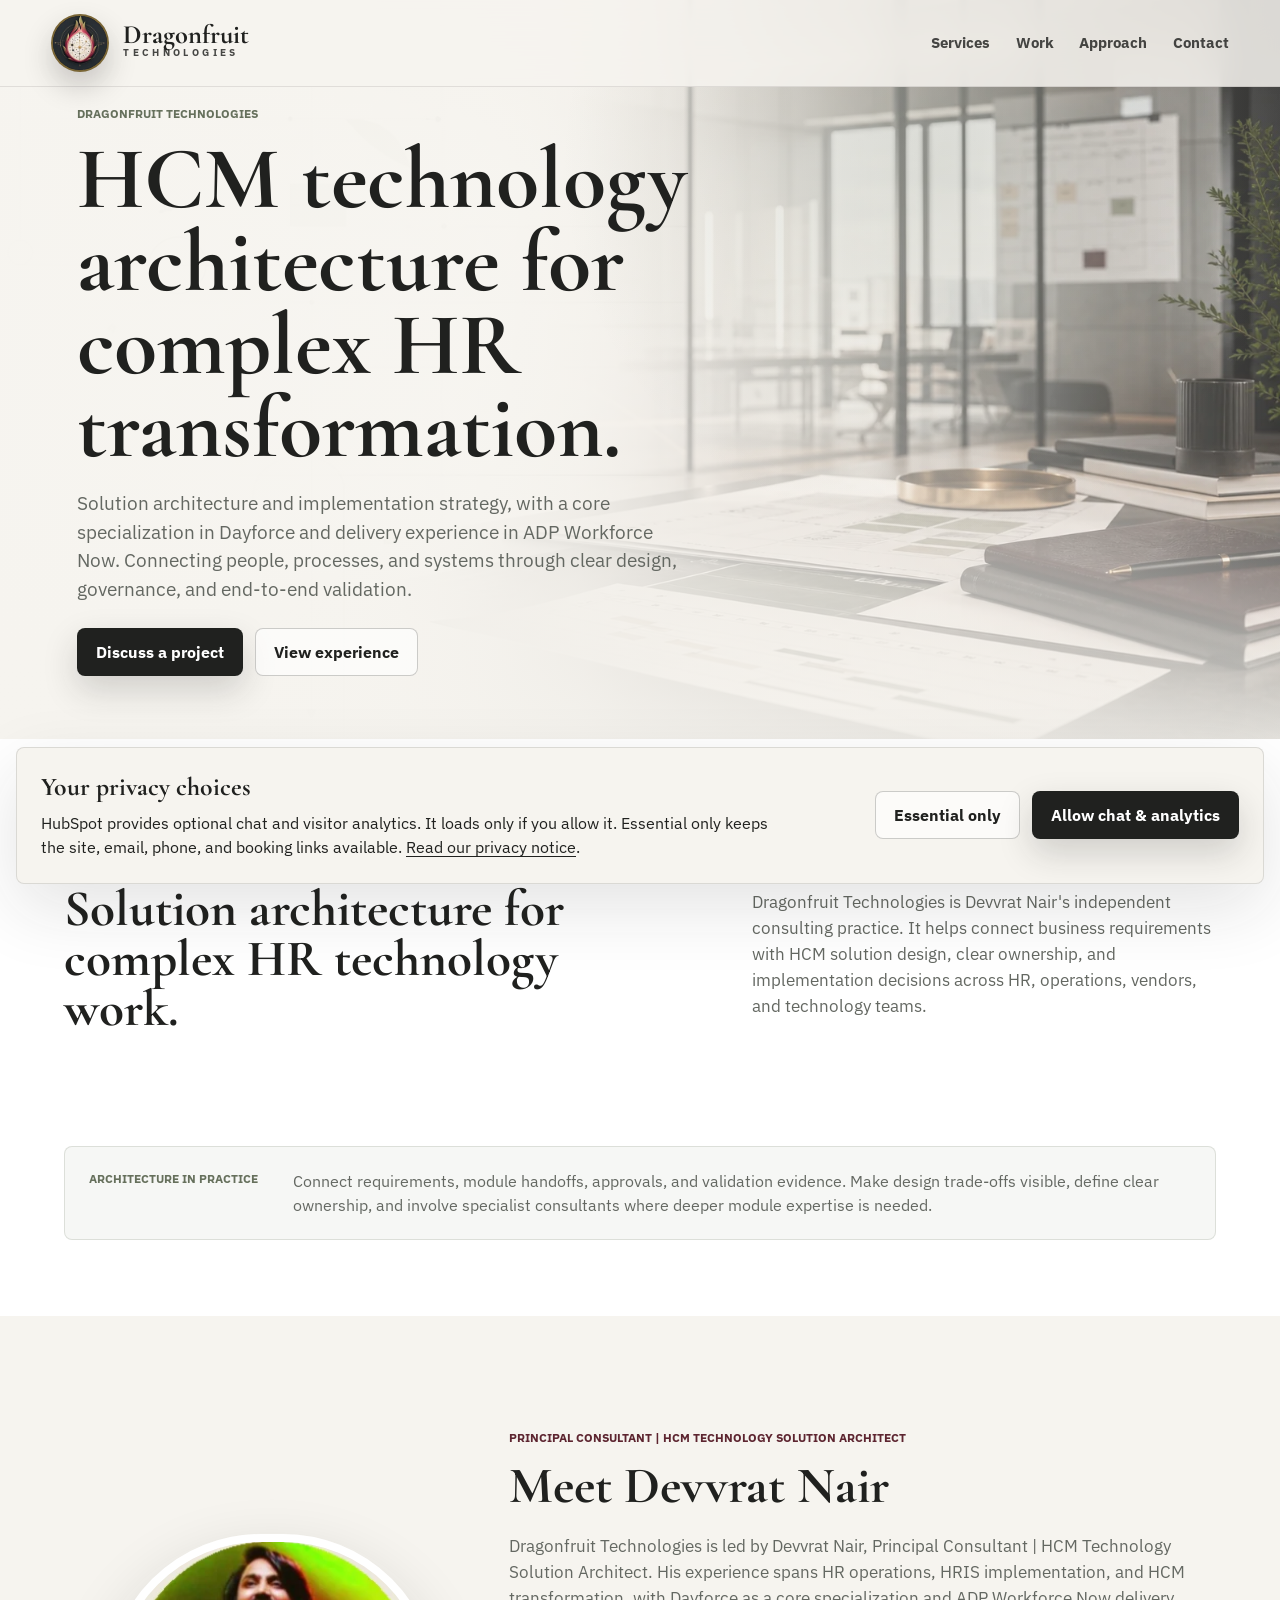
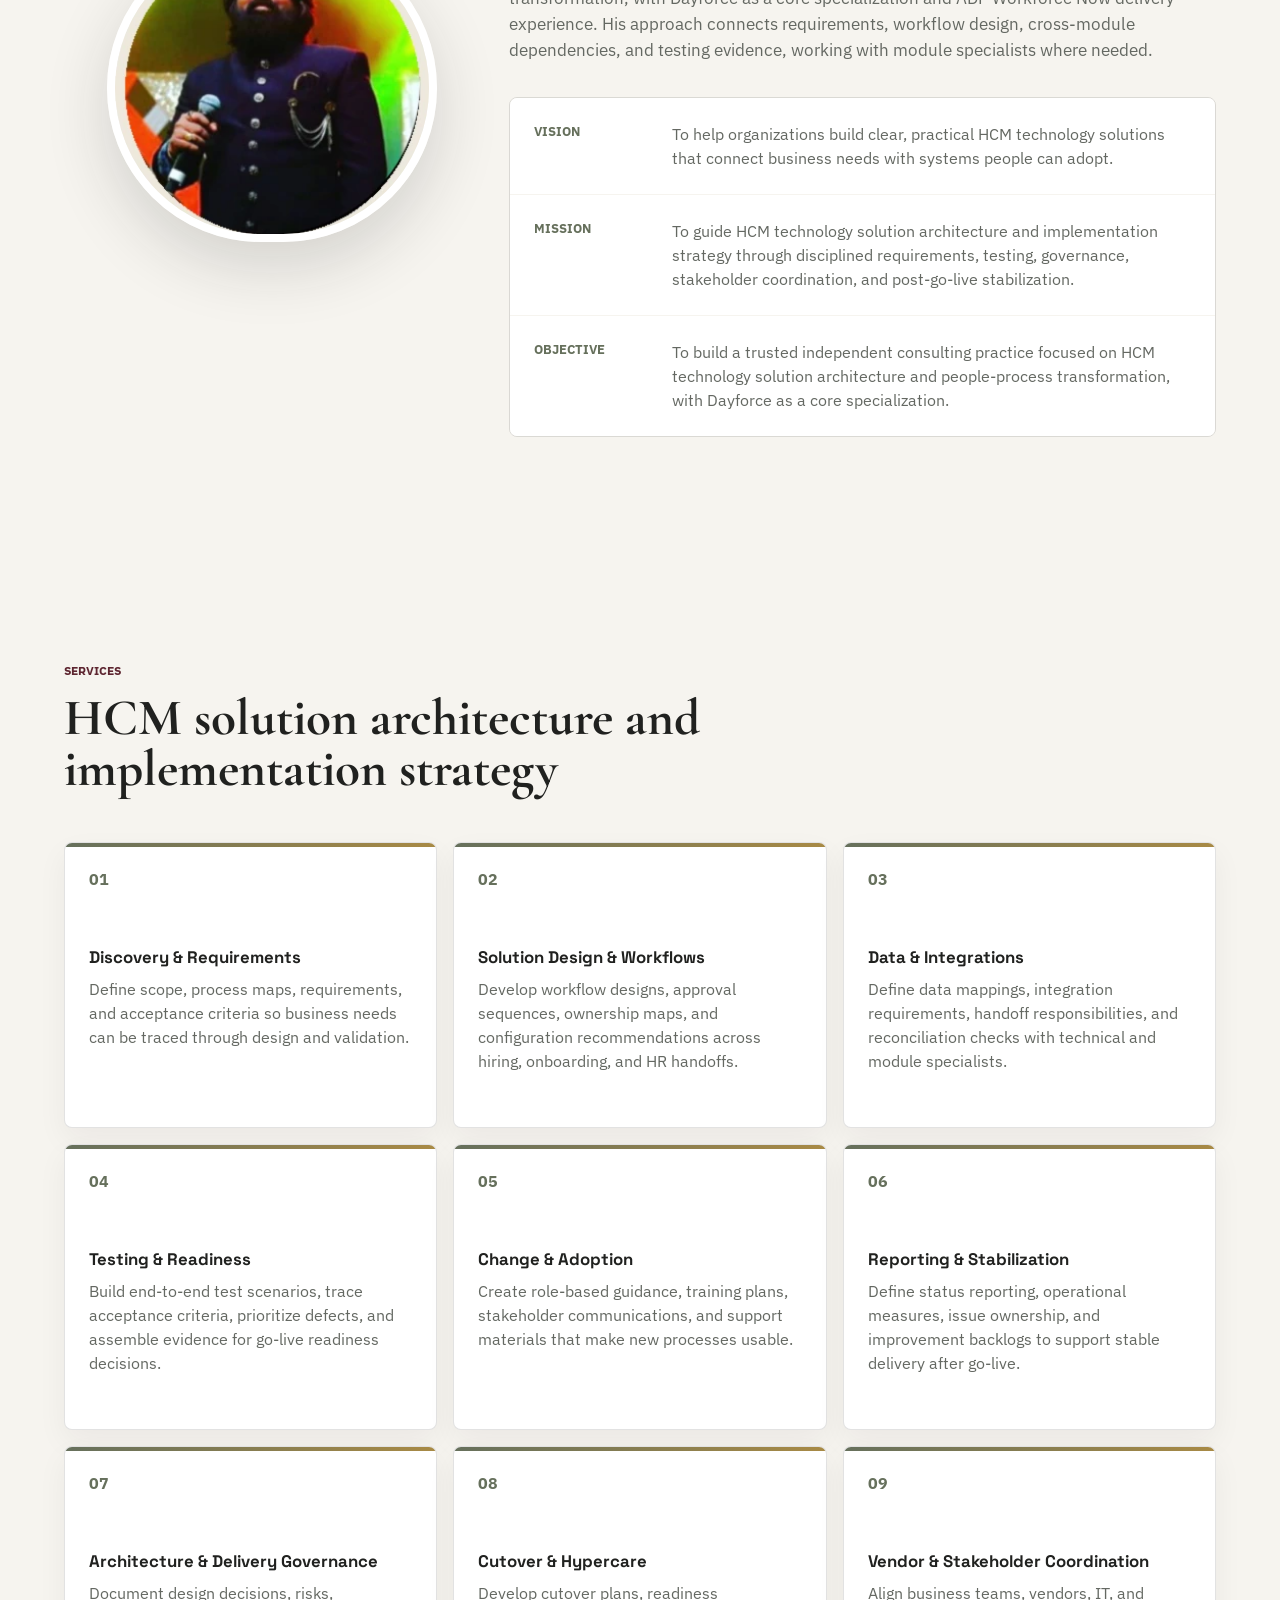
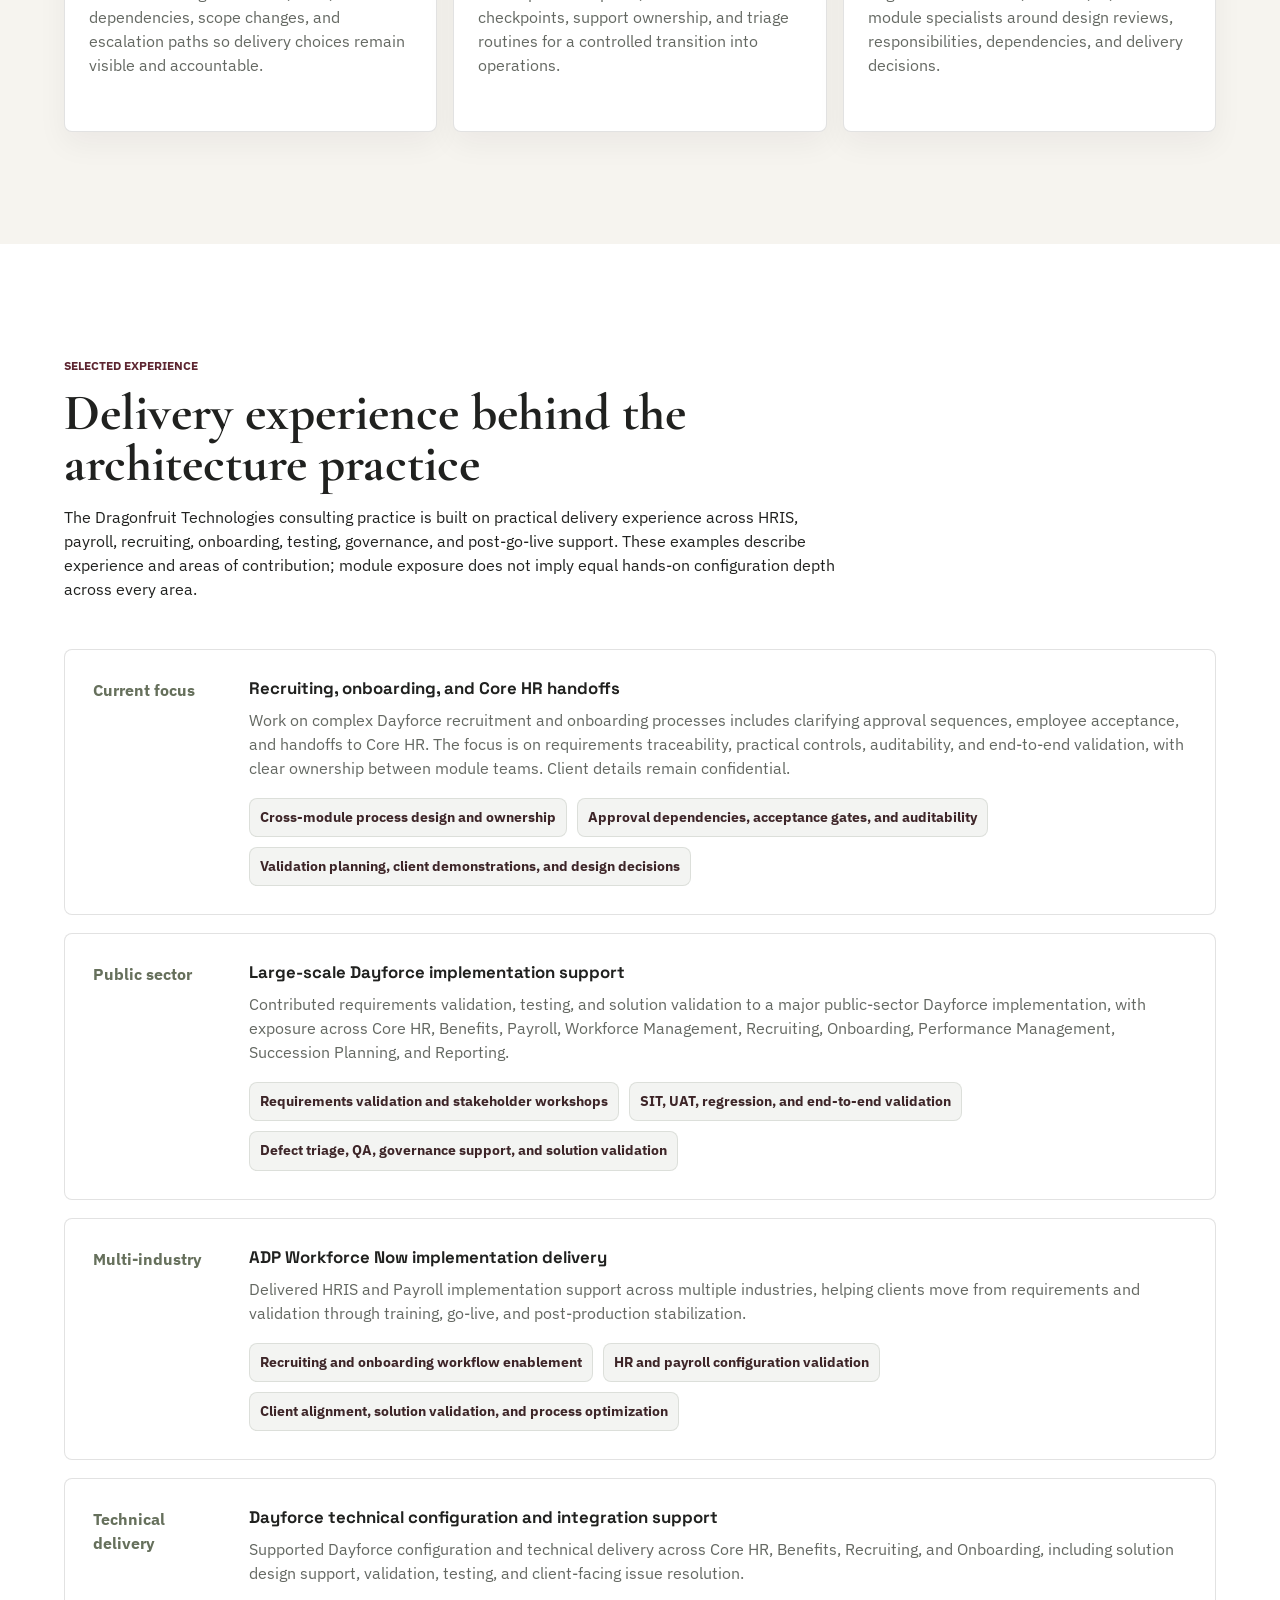
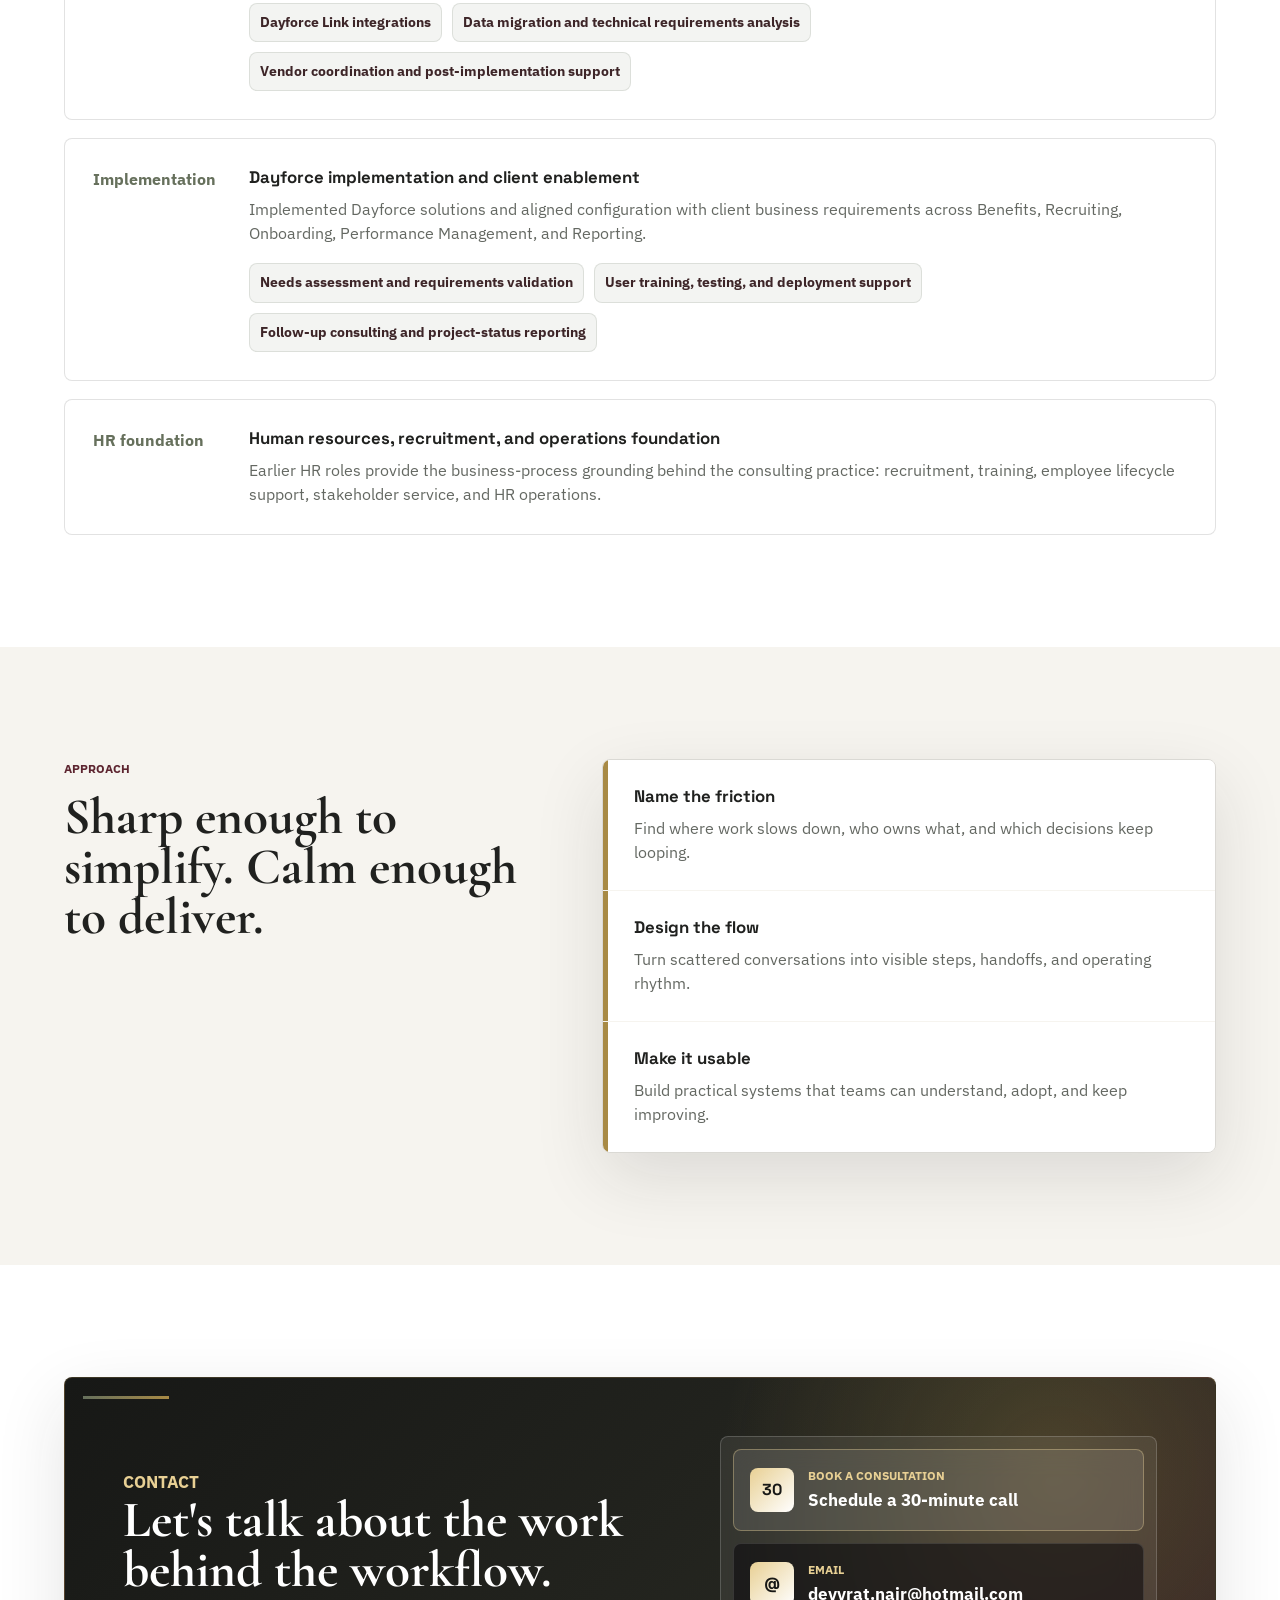
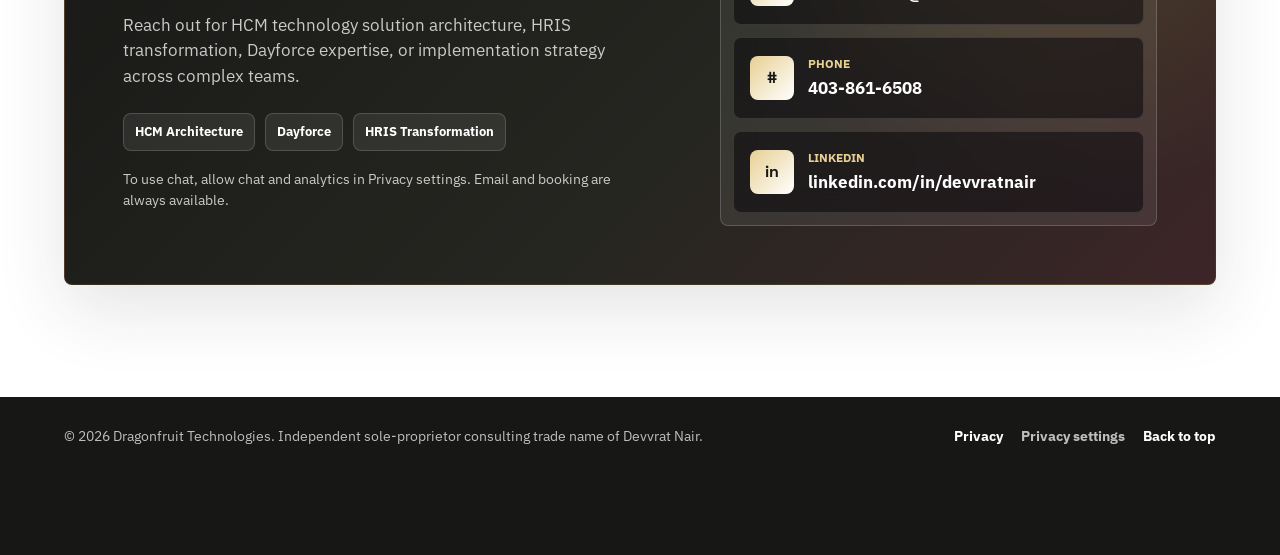
<file: index.html>
<!doctype html>
<html lang="en">
  <head>
    <meta charset="utf-8">
    <meta name="viewport" content="width=device-width, initial-scale=1">
    <title>Dragonfruit Technologies | HCM Technology Solution Architecture</title>
    <meta
      name="description"
      content="Dragonfruit Technologies provides HCM technology solution architecture and HRIS transformation consulting, led by Devvrat Nair, Principal Consultant | HCM Technology Solution Architect, with a specialization in Dayforce."
    >
    <link rel="canonical" href="https://www.dragonfruittechnologies.com/">
    <script>
      if (window.location.pathname === "/index.html") {
        window.history.replaceState(null, "", "/" + window.location.search + window.location.hash);
      }
    </script>
    <link rel="icon" href="favicon.ico" sizes="16x16 32x32 48x48">
    <link rel="apple-touch-icon" href="assets/apple-touch-icon.png">
    <link rel="preconnect" href="https://fonts.googleapis.com">
    <link rel="preconnect" href="https://fonts.gstatic.com" crossorigin>
    <link
      href="https://fonts.googleapis.com/css2?family=Cormorant+Garamond:wght@600;700&family=IBM+Plex+Sans:wght@400;500;600;700&family=Space+Grotesk:wght@500;600;700&display=swap"
      rel="stylesheet"
    >
    <link rel="stylesheet" href="styles.css">
  </head>
  <body>
    <a class="skip-link" href="#home">Skip to content</a>
    <header class="site-header" data-header>
      <a class="brand" href="#home" aria-label="Dragonfruit Technologies home">
        <span class="brand-emblem" aria-hidden="true">
          <img src="assets/dragonfruit-logo.webp" width="160" height="160" alt="">
        </span>
        <span class="brand-wordmark">
          <strong>Dragonfruit</strong>
          <small>Technologies</small>
        </span>
      </a>
      <button class="nav-toggle" type="button" aria-label="Open navigation" aria-expanded="false" aria-controls="site-navigation" data-nav-toggle>
        <span></span>
        <span></span>
        <span></span>
      </button>
      <nav class="site-nav" id="site-navigation" data-nav>
        <a href="#services">Services</a>
        <a href="#work">Work</a>
        <a href="#approach">Approach</a>
        <a href="#contact">Contact</a>
      </nav>
    </header>

    <main id="home">
      <section class="hero" aria-label="Dragonfruit Technologies introduction">
        <img class="hero-image" src="assets/consulting-hero.webp" width="1717" height="916" fetchpriority="high" alt="Elegant consulting workspace with planning documents and subtle workflow lines">
        <div class="hero-overlay"></div>
        <div class="hero-content">
          <p class="eyebrow">Dragonfruit Technologies</p>
          <h1>HCM technology architecture for complex HR transformation.</h1>
          <p class="hero-copy">
            Solution architecture and implementation strategy, with a core specialization in Dayforce
            and delivery experience in ADP Workforce Now. Connecting people, processes, and systems
            through clear design, governance, and end-to-end validation.
          </p>
          <div class="hero-actions" aria-label="Primary actions">
            <a class="button primary" href="#contact">Discuss a project</a>
            <a class="button secondary" href="#work">View experience</a>
          </div>
        </div>
      </section>

      <section class="intro band">
        <div class="section-inner split">
          <div>
            <p class="eyebrow">Independent and practical</p>
            <h2>Solution architecture for complex HR technology work.</h2>
          </div>
          <p>
            Dragonfruit Technologies is Devvrat Nair's independent consulting practice.
            It helps connect business requirements with HCM solution design, clear ownership,
            and implementation decisions across HR, operations, vendors, and technology teams.
          </p>
        </div>
      </section>

      <section class="status-note" aria-label="Architecture in practice">
        <div class="section-inner status-note-inner">
          <span>Architecture in practice</span>
          <p>
            Connect requirements, module handoffs, approvals, and validation evidence.
            Make design trade-offs visible, define clear ownership, and involve specialist
            consultants where deeper module expertise is needed.
          </p>
        </div>
      </section>

      <section class="section founder-section" id="founder">
        <div class="section-inner founder-layout">
          <div class="founder-photo">
            <img src="assets/devvrat-nair.webp" width="308" height="308" loading="lazy" decoding="async" alt="Devvrat Nair, Principal Consultant | HCM Technology Solution Architect">
          </div>
          <div class="founder-copy">
            <p class="eyebrow">Principal Consultant | HCM Technology Solution Architect</p>
            <h2>Meet Devvrat Nair</h2>
            <p>
              Dragonfruit Technologies is led by Devvrat Nair, Principal Consultant | HCM Technology
              Solution Architect. His experience spans HR operations, HRIS implementation,
              and HCM transformation, with Dayforce as a core specialization and ADP Workforce Now
              delivery experience. His approach connects requirements, workflow design, cross-module
              dependencies, and testing evidence, working with module specialists where needed.
            </p>
            <div class="founder-principles" aria-label="Vision, mission, and objective">
              <article>
                <span>Vision</span>
                <p>To help organizations build clear, practical HCM technology solutions that connect business needs with systems people can adopt.</p>
              </article>
              <article>
                <span>Mission</span>
                <p>To guide HCM technology solution architecture and implementation strategy through disciplined requirements, testing, governance, stakeholder coordination, and post-go-live stabilization.</p>
              </article>
              <article>
                <span>Objective</span>
                <p>To build a trusted independent consulting practice focused on HCM technology solution architecture and people-process transformation, with Dayforce as a core specialization.</p>
              </article>
            </div>
          </div>
        </div>
      </section>

      <section class="section" id="services">
        <div class="section-inner">
          <div class="section-heading">
            <p class="eyebrow">Services</p>
            <h2>HCM solution architecture and implementation strategy</h2>
          </div>
          <div class="service-grid">
            <article class="card">
              <span class="card-index">01</span>
              <h3>Discovery & Requirements</h3>
              <p>Define scope, process maps, requirements, and acceptance criteria so business needs can be traced through design and validation.</p>
            </article>
            <article class="card">
              <span class="card-index">02</span>
              <h3>Solution Design & Workflows</h3>
              <p>Develop workflow designs, approval sequences, ownership maps, and configuration recommendations across hiring, onboarding, and HR handoffs.</p>
            </article>
            <article class="card">
              <span class="card-index">03</span>
              <h3>Data & Integrations</h3>
              <p>Define data mappings, integration requirements, handoff responsibilities, and reconciliation checks with technical and module specialists.</p>
            </article>
            <article class="card">
              <span class="card-index">04</span>
              <h3>Testing & Readiness</h3>
              <p>Build end-to-end test scenarios, trace acceptance criteria, prioritize defects, and assemble evidence for go-live readiness decisions.</p>
            </article>
            <article class="card">
              <span class="card-index">05</span>
              <h3>Change & Adoption</h3>
              <p>Create role-based guidance, training plans, stakeholder communications, and support materials that make new processes usable.</p>
            </article>
            <article class="card">
              <span class="card-index">06</span>
              <h3>Reporting & Stabilization</h3>
              <p>Define status reporting, operational measures, issue ownership, and improvement backlogs to support stable delivery after go-live.</p>
            </article>
            <article class="card">
              <span class="card-index">07</span>
              <h3>Architecture & Delivery Governance</h3>
              <p>Document design decisions, risks, dependencies, scope changes, and escalation paths so delivery choices remain visible and accountable.</p>
            </article>
            <article class="card">
              <span class="card-index">08</span>
              <h3>Cutover & Hypercare</h3>
              <p>Develop cutover plans, readiness checkpoints, support ownership, and triage routines for a controlled transition into operations.</p>
            </article>
            <article class="card">
              <span class="card-index">09</span>
              <h3>Vendor & Stakeholder Coordination</h3>
              <p>Align business teams, vendors, IT, and module specialists around design reviews, responsibilities, dependencies, and delivery decisions.</p>
            </article>
          </div>
        </div>
      </section>

      <section class="section band" id="work">
        <div class="section-inner">
          <div class="section-heading">
            <p class="eyebrow">Selected experience</p>
            <h2>Delivery experience behind the architecture practice</h2>
            <p>
              The Dragonfruit Technologies consulting practice is built on practical delivery experience across HRIS,
              payroll, recruiting, onboarding, testing, governance, and post-go-live support.
              These examples describe experience and areas of contribution; module exposure does
              not imply equal hands-on configuration depth across every area.
            </p>
          </div>
          <div class="timeline" aria-label="Professional history">
            <article class="timeline-item">
              <div class="timeline-date">Current focus</div>
              <div>
                <h3>Recruiting, onboarding, and Core HR handoffs</h3>
                <p>
                  Work on complex Dayforce recruitment and onboarding processes includes clarifying
                  approval sequences, employee acceptance, and handoffs to Core HR. The focus is on
                  requirements traceability, practical controls, auditability, and end-to-end validation,
                  with clear ownership between module teams. Client details remain confidential.
                </p>
                <ul>
                  <li>Cross-module process design and ownership</li>
                  <li>Approval dependencies, acceptance gates, and auditability</li>
                  <li>Validation planning, client demonstrations, and design decisions</li>
                </ul>
              </div>
            </article>
            <article class="timeline-item">
              <div class="timeline-date">Public sector</div>
              <div>
                <h3>Large-scale Dayforce implementation support</h3>
                <p>
                  Contributed requirements validation, testing, and solution validation to a major
                  public-sector Dayforce implementation, with exposure across Core HR, Benefits, Payroll, Workforce Management, Recruiting,
                  Onboarding, Performance Management, Succession Planning, and Reporting.
                </p>
                <ul>
                  <li>Requirements validation and stakeholder workshops</li>
                  <li>SIT, UAT, regression, and end-to-end validation</li>
                  <li>Defect triage, QA, governance support, and solution validation</li>
                </ul>
              </div>
            </article>
            <article class="timeline-item">
              <div class="timeline-date">Multi-industry</div>
              <div>
                <h3>ADP Workforce Now implementation delivery</h3>
                <p>
                  Delivered HRIS and Payroll implementation support across multiple industries,
                  helping clients move from requirements and validation through training, go-live,
                  and post-production stabilization.
                </p>
                <ul>
                  <li>Recruiting and onboarding workflow enablement</li>
                  <li>HR and payroll configuration validation</li>
                  <li>Client alignment, solution validation, and process optimization</li>
                </ul>
              </div>
            </article>
            <article class="timeline-item">
              <div class="timeline-date">Technical delivery</div>
              <div>
                <h3>Dayforce technical configuration and integration support</h3>
                <p>
                  Supported Dayforce configuration and technical delivery across Core HR, Benefits,
                  Recruiting, and Onboarding, including solution design support, validation, testing,
                  and client-facing issue resolution.
                </p>
                <ul>
                  <li>Dayforce Link integrations</li>
                  <li>Data migration and technical requirements analysis</li>
                  <li>Vendor coordination and post-implementation support</li>
                </ul>
              </div>
            </article>
            <article class="timeline-item">
              <div class="timeline-date">Implementation</div>
              <div>
                <h3>Dayforce implementation and client enablement</h3>
                <p>
                  Implemented Dayforce solutions and aligned configuration with client business
                  requirements across Benefits, Recruiting, Onboarding, Performance Management,
                  and Reporting.
                </p>
                <ul>
                  <li>Needs assessment and requirements validation</li>
                  <li>User training, testing, and deployment support</li>
                  <li>Follow-up consulting and project-status reporting</li>
                </ul>
              </div>
            </article>
            <article class="timeline-item">
              <div class="timeline-date">HR foundation</div>
              <div>
                <h3>Human resources, recruitment, and operations foundation</h3>
                <p>
                  Earlier HR roles provide the business-process grounding behind the consulting
                  practice: recruitment, training, employee lifecycle support, stakeholder service,
                  and HR operations.
                </p>
              </div>
            </article>
          </div>
        </div>
      </section>

      <section class="section" id="approach">
        <div class="section-inner approach-layout">
          <div class="section-heading">
            <p class="eyebrow">Approach</p>
            <h2>Sharp enough to simplify. Calm enough to deliver.</h2>
          </div>
          <div class="principles">
            <div>
              <h3>Name the friction</h3>
              <p>Find where work slows down, who owns what, and which decisions keep looping.</p>
            </div>
            <div>
              <h3>Design the flow</h3>
              <p>Turn scattered conversations into visible steps, handoffs, and operating rhythm.</p>
            </div>
            <div>
              <h3>Make it usable</h3>
              <p>Build practical systems that teams can understand, adopt, and keep improving.</p>
            </div>
          </div>
        </div>
      </section>

      <section class="contact band" id="contact">
        <div class="section-inner contact-panel">
          <div class="contact-copy">
            <p class="eyebrow">Contact</p>
            <h2>Let's talk about the work behind the workflow.</h2>
            <p>
              Reach out for HCM technology solution architecture, HRIS transformation,
              Dayforce expertise, or implementation strategy across complex teams.
            </p>
            <div class="contact-tags" aria-label="Consulting focus areas">
              <span>HCM Architecture</span>
              <span>Dayforce</span>
              <span>HRIS Transformation</span>
            </div>
            <p class="chat-status" data-chat-status aria-live="polite">Email or booking are available for project enquiries.</p>
          </div>
          <div class="contact-card" aria-label="Contact details">
            <a class="contact-link booking-link" href="https://calendly.com/devvrat-nair/30min" target="_blank" rel="noreferrer">
              <span class="contact-icon" aria-hidden="true">30</span>
              <span>
                <small>Book a consultation</small>
                <strong>Schedule a 30-minute call</strong>
              </span>
            </a>
            <a class="contact-link email-link" href="mailto:devvrat.nair@hotmail.com">
              <span class="contact-icon" aria-hidden="true">@</span>
              <span>
                <small>Email</small>
                <strong>devvrat.nair@hotmail.com</strong>
              </span>
            </a>
            <a class="contact-link" href="tel:+14038616508">
              <span class="contact-icon" aria-hidden="true">#</span>
              <span>
                <small>Phone</small>
                <strong>403-861-6508</strong>
              </span>
            </a>
            <a class="contact-link" href="https://www.linkedin.com/in/devvratnair" target="_blank" rel="noreferrer">
              <span class="contact-icon" aria-hidden="true">in</span>
              <span>
                <small>LinkedIn</small>
                <strong>linkedin.com/in/devvratnair</strong>
              </span>
            </a>
          </div>
        </div>
      </section>
    </main>

    <footer class="site-footer">
      <p>&copy; 2026 Dragonfruit Technologies. Independent sole-proprietor consulting trade name of Devvrat Nair.</p>
      <div class="footer-actions">
        <a href="privacy.html">Privacy</a>
        <button class="text-button" type="button" data-privacy-settings hidden>Privacy settings</button>
        <a href="#home">Back to top</a>
      </div>
    </footer>

    <section class="cookie-banner" aria-labelledby="privacy-choice-title" data-cookie-banner hidden>
      <div>
        <h2 id="privacy-choice-title" tabindex="-1">Your privacy choices</h2>
        <p>HubSpot provides optional chat and visitor analytics. It loads only if you allow it.
          Essential only keeps the site, email, phone, and booking links available.
          <a href="privacy.html">Read our privacy notice</a>.</p>
      </div>
      <div class="privacy-actions">
        <button class="button secondary" type="button" data-privacy-choice="essential">Essential only</button>
        <button class="button primary" type="button" data-privacy-choice="optional">Allow chat &amp; analytics</button>
      </div>
    </section>
    <noscript><p class="noscript-note">Email, phone, and booking links work without JavaScript. Chat and privacy settings require JavaScript.</p></noscript>
    <script src="script.js"></script>
  </body>
</html>
</file>
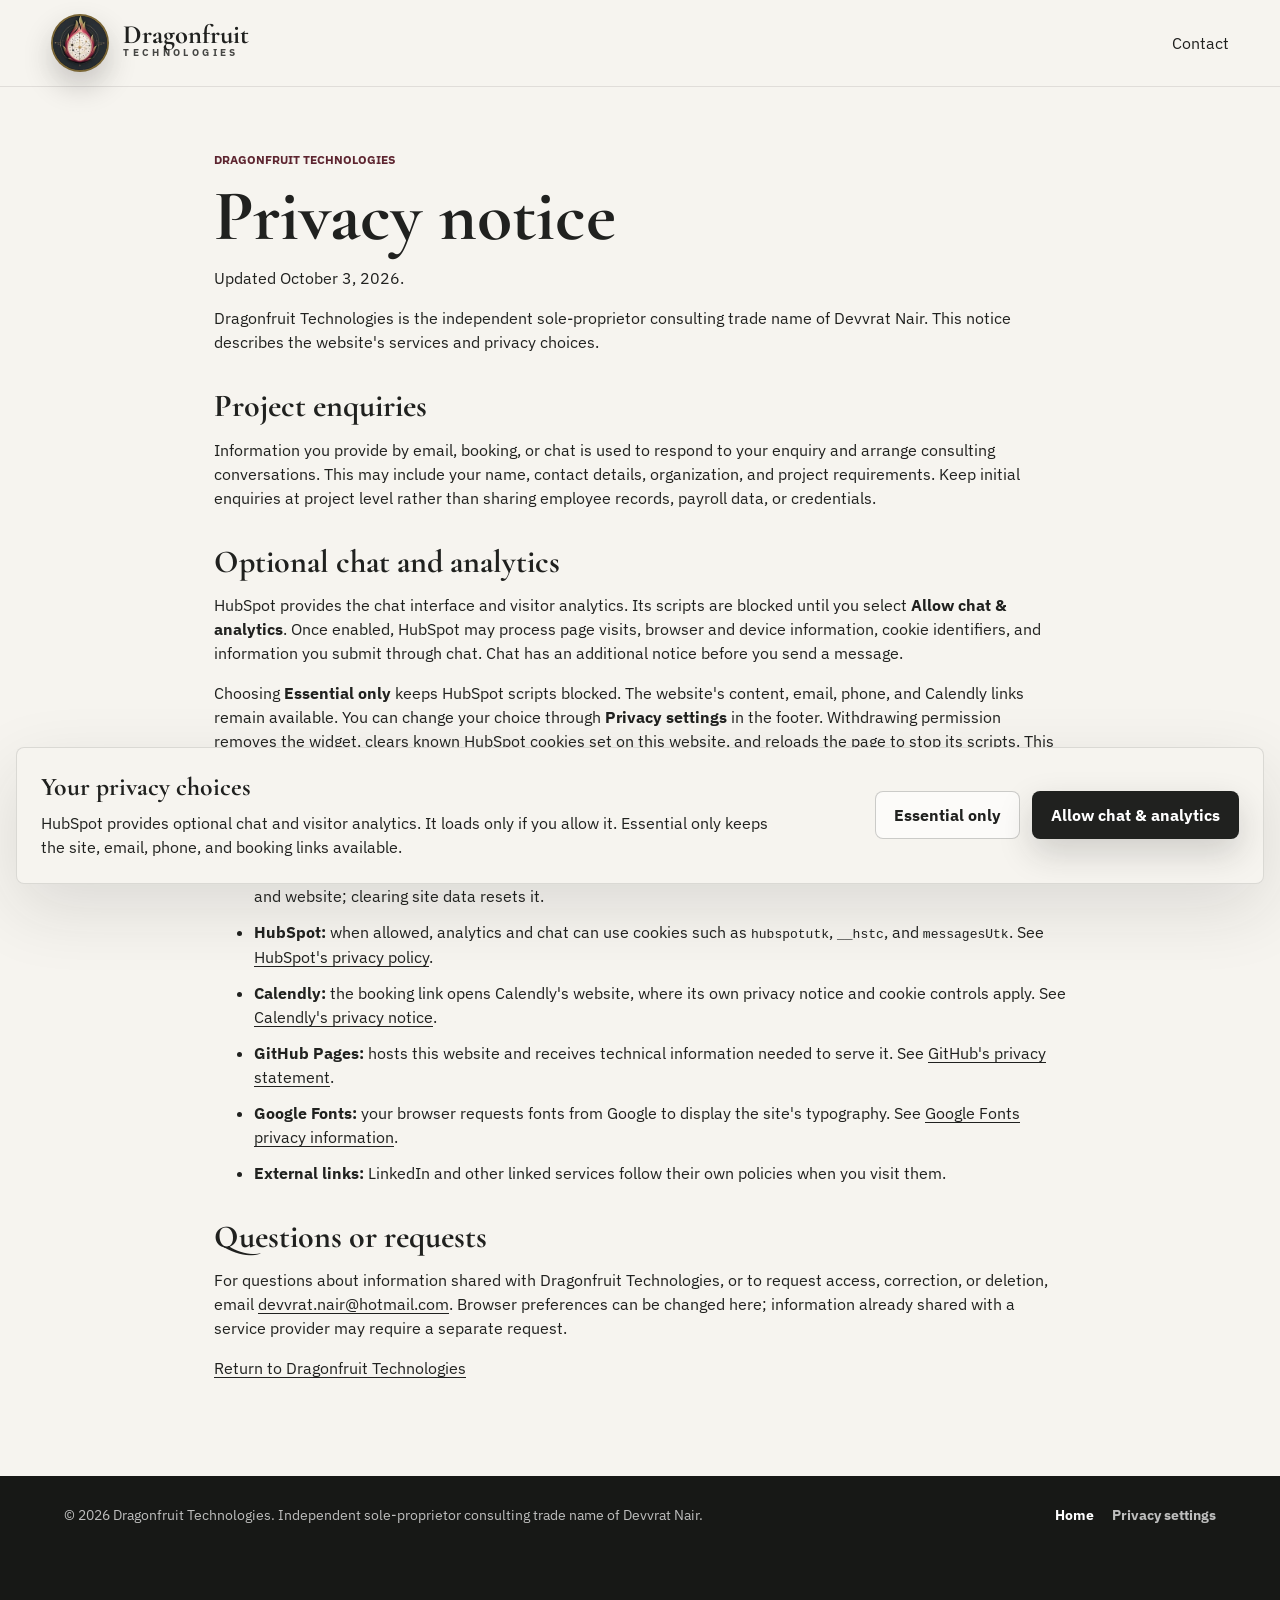
<file: privacy.html>
<!doctype html>
<html lang="en">
  <head>
    <meta charset="utf-8">
    <meta name="viewport" content="width=device-width, initial-scale=1">
    <title>Privacy | Dragonfruit Technologies</title>
    <meta name="description" content="How Dragonfruit Technologies handles website enquiries, optional HubSpot chat and analytics, and privacy preferences.">
    <link rel="icon" href="favicon.ico" sizes="16x16 32x32 48x48">
    <link rel="apple-touch-icon" href="assets/apple-touch-icon.png">
    <link rel="preconnect" href="https://fonts.googleapis.com">
    <link rel="preconnect" href="https://fonts.gstatic.com" crossorigin>
    <link href="https://fonts.googleapis.com/css2?family=Cormorant+Garamond:wght@600;700&family=IBM+Plex+Sans:wght@400;500;600;700&family=Space+Grotesk:wght@500;600;700&display=swap" rel="stylesheet">
    <link rel="stylesheet" href="styles.css">
  </head>
  <body>
    <a class="skip-link" href="#privacy-content">Skip to content</a>
    <header class="site-header" data-header>
      <a class="brand" href="/" aria-label="Dragonfruit Technologies home">
        <span class="brand-emblem" aria-hidden="true"><img src="assets/dragonfruit-logo.webp" width="160" height="160" alt=""></span>
        <span class="brand-wordmark"><strong>Dragonfruit</strong><small>Technologies</small></span>
      </a>
      <a href="/#contact">Contact</a>
    </header>
    <main class="privacy-page" id="privacy-content">
      <p class="eyebrow">Dragonfruit Technologies</p>
      <h1>Privacy notice</h1>
      <p>Updated October 3, 2026.</p>
      <p>Dragonfruit Technologies is the independent sole-proprietor consulting trade name of Devvrat Nair.
        This notice describes the website's services and privacy choices.</p>
      <h2>Project enquiries</h2>
      <p>Information you provide by email, booking, or chat is used to respond to your enquiry and arrange
        consulting conversations. This may include your name, contact details, organization, and project requirements.
        Keep initial enquiries at project level rather than sharing employee records, payroll data, or credentials.</p>
      <h2>Optional chat and analytics</h2>
      <p>HubSpot provides the chat interface and visitor analytics. Its scripts are blocked until you select
        <strong>Allow chat &amp; analytics</strong>. Once enabled, HubSpot may process page visits, browser and device information,
        cookie identifiers, and information you submit through chat. Chat has an additional notice before you send a message.</p>
      <p>Choosing <strong>Essential only</strong> keeps HubSpot scripts blocked. The website's content, email, phone, and Calendly links
        remain available. You can change your choice through <strong>Privacy settings</strong> in the footer.
        Withdrawing permission removes the widget, clears known HubSpot cookies set on this website, and reloads the page
        to stop its scripts. This does not delete information already submitted to HubSpot.</p>
      <h2>Storage and service providers</h2>
      <ul>
        <li><strong>Privacy preference:</strong> this website stores your choice in your browser's local storage.
          It applies to this browser and website; clearing site data resets it.</li>
        <li><strong>HubSpot:</strong> when allowed, analytics and chat can use cookies such as <code>hubspotutk</code>,
          <code>__hstc</code>, and <code>messagesUtk</code>. See <a href="https://legal.hubspot.com/privacy-policy">HubSpot's privacy policy</a>.</li>
        <li><strong>Calendly:</strong> the booking link opens Calendly's website, where its own privacy notice and cookie controls apply.
          See <a href="https://calendly.com/privacy">Calendly's privacy notice</a>.</li>
        <li><strong>GitHub Pages:</strong> hosts this website and receives technical information needed to serve it.
          See <a href="https://docs.github.com/en/site-policy/privacy-policies/github-general-privacy-statement">GitHub's privacy statement</a>.</li>
        <li><strong>Google Fonts:</strong> your browser requests fonts from Google to display the site's typography.
          See <a href="https://developers.google.com/fonts/faq/privacy">Google Fonts privacy information</a>.</li>
        <li><strong>External links:</strong> LinkedIn and other linked services follow their own policies when you visit them.</li>
      </ul>
      <h2>Questions or requests</h2>
      <p>For questions about information shared with Dragonfruit Technologies, or to request access, correction, or deletion,
        email <a href="mailto:devvrat.nair@hotmail.com">devvrat.nair@hotmail.com</a>.
        Browser preferences can be changed here; information already shared with a service provider may require a separate request.</p>
      <p><a href="/">Return to Dragonfruit Technologies</a></p>
    </main>
    <footer class="site-footer">
      <p>&copy; 2026 Dragonfruit Technologies. Independent sole-proprietor consulting trade name of Devvrat Nair.</p>
      <div class="footer-actions">
        <a href="/">Home</a>
        <button class="text-button" type="button" data-privacy-settings hidden>Privacy settings</button>
      </div>
    </footer>
    <section class="cookie-banner" aria-labelledby="privacy-choice-title" data-cookie-banner hidden>
      <div>
        <h2 id="privacy-choice-title" tabindex="-1">Your privacy choices</h2>
        <p>HubSpot provides optional chat and visitor analytics. It loads only if you allow it.
          Essential only keeps the site, email, phone, and booking links available.</p>
      </div>
      <div class="privacy-actions">
        <button class="button secondary" type="button" data-privacy-choice="essential">Essential only</button>
        <button class="button primary" type="button" data-privacy-choice="optional">Allow chat &amp; analytics</button>
      </div>
    </section>
    <script src="script.js"></script>
  </body>
</html>
</file>
<file: styles.css>
:root {
  --ink: #20211f;
  --night: #171816;
  --plum: #3d2528;
  --muted: #646862;
  --paper: #f6f4ef;
  --surface: #ffffff;
  --dragon: #7c2f3a;
  --dragon-deep: #5d2530;
  --pitaya: #9f4d5a;
  --accent: #a88a45;
  --sage: #66705c;
  --line: rgba(32, 33, 31, 0.13);
  --shadow: 0 24px 70px rgba(32, 33, 31, 0.12);
}

* {
  box-sizing: border-box;
}

html {
  scroll-behavior: smooth;
}

[hidden] { display: none !important; }
section[id], main[id] { scroll-margin-top: 110px; }
:focus-visible { outline: 3px solid var(--pitaya); outline-offset: 5px; }
.skip-link {
  position: fixed;
  top: 12px;
  left: 12px;
  z-index: 1100;
  padding: 12px 18px;
  color: var(--ink);
  background: var(--paper);
  transform: translateY(-150%);
}
.skip-link:focus { transform: none; }

body {
  margin: 0;
  color: var(--ink);
  background: var(--paper);
  font-family: "IBM Plex Sans", Arial, sans-serif;
  line-height: 1.5;
}

img {
  max-width: 100%;
  display: block;
}

a {
  color: inherit;
  text-decoration: none;
}

.site-header {
  position: fixed;
  z-index: 10;
  top: 0;
  left: 0;
  right: 0;
  display: flex;
  align-items: center;
  justify-content: space-between;
  min-height: 72px;
  padding: 14px clamp(18px, 4vw, 56px);
  color: var(--ink);
  background: rgba(246, 244, 239, 0.86);
  backdrop-filter: blur(18px);
  border-bottom: 1px solid rgba(31, 26, 31, 0.1);
  transition: background 180ms ease, color 180ms ease, border-color 180ms ease;
}

.site-header.is-scrolled {
  color: var(--ink);
  background: rgba(246, 244, 239, 0.96);
  border-color: var(--line);
}

.brand {
  display: inline-flex;
  align-items: center;
  gap: 14px;
  min-width: 0;
}

.brand-emblem {
  position: relative;
  display: inline-grid;
  place-items: center;
  width: 58px;
  height: 58px;
  flex: 0 0 58px;
  overflow: hidden;
  background: var(--night);
  border: 2px solid rgba(168, 138, 69, 0.68);
  border-radius: 999px;
  box-shadow: 0 14px 30px rgba(9, 7, 10, 0.2);
}

.brand-emblem img {
  width: 100%;
  height: 100%;
  object-fit: cover;
  transform: scale(1.18);
}

.brand-wordmark {
  display: grid;
  gap: 0;
}

.brand strong,
.brand small {
  display: block;
}

.brand strong {
  font-family: "Cormorant Garamond", Georgia, serif;
  font-size: 1.65rem;
  font-weight: 700;
  line-height: 0.82;
}

.brand small {
  font-family: "IBM Plex Sans", Arial, sans-serif;
  color: currentColor;
  font-size: 0.62rem;
  font-weight: 700;
  letter-spacing: 0.34em;
  opacity: 0.82;
  text-transform: uppercase;
}

.site-nav {
  display: flex;
  align-items: center;
  gap: clamp(18px, 2vw, 30px);
  font-size: 0.92rem;
  font-weight: 700;
}

.site-nav a {
  opacity: 0.82;
}

.site-nav a:hover,
.site-nav a.is-active {
  opacity: 1;
  color: var(--dragon-deep);
}

.site-header.is-scrolled .site-nav a:hover,
.site-header.is-scrolled .site-nav a.is-active {
  color: var(--dragon-deep);
}

.nav-toggle {
  display: none;
  width: 42px;
  height: 42px;
  padding: 9px;
  color: currentColor;
  background: transparent;
  border: 1px solid currentColor;
  border-radius: 8px;
}

.nav-toggle span {
  display: block;
  width: 100%;
  height: 2px;
  margin: 5px 0;
  background: currentColor;
}

.hero {
  position: relative;
  min-height: 82svh;
  display: grid;
  align-items: end;
  overflow: hidden;
  color: var(--ink);
  isolation: isolate;
}

.hero-image,
.hero-overlay {
  position: absolute;
  inset: 0;
  width: 100%;
  height: 100%;
}

.hero-image {
  object-fit: cover;
  object-position: center;
  z-index: -2;
}

.hero-overlay {
  z-index: -1;
  background:
    radial-gradient(circle at 73% 22%, rgba(102, 112, 92, 0.18) 0%, rgba(102, 112, 92, 0) 34%),
    linear-gradient(90deg, rgba(246, 244, 239, 0.97) 0%, rgba(246, 244, 239, 0.85) 45%, rgba(246, 244, 239, 0.2) 100%),
    linear-gradient(0deg, rgba(246, 244, 239, 0.88) 0%, rgba(246, 244, 239, 0) 40%);
}

.hero-content {
  width: min(760px, calc(100% - 36px));
  margin: 0 0 clamp(34px, 7vh, 70px) clamp(18px, 6vw, 78px);
  padding-top: 104px;
}

.eyebrow {
  margin: 0 0 14px;
  color: var(--dragon-deep);
  font-size: 0.78rem;
  font-weight: 800;
  letter-spacing: 0;
  text-transform: uppercase;
}

.hero .eyebrow {
  color: var(--sage);
}

h1,
h2,
h3,
p {
  overflow-wrap: anywhere;
}

h1 {
  max-width: 840px;
  margin: 0;
  font-family: "Cormorant Garamond", Georgia, serif;
  font-size: clamp(3.1rem, 6.9vw, 6.35rem);
  line-height: 0.94;
  letter-spacing: 0;
}

h2 {
  margin: 0;
  font-family: "Cormorant Garamond", Georgia, serif;
  font-size: clamp(2rem, 4vw, 3.4rem);
  line-height: 0.98;
  letter-spacing: 0;
}

h3 {
  margin: 0 0 10px;
  font-family: "Space Grotesk", Arial, sans-serif;
  font-size: 1.05rem;
  line-height: 1.2;
}

.hero-copy {
  max-width: 620px;
  margin: 20px 0 0;
  color: var(--muted);
  font-size: clamp(1rem, 2vw, 1.2rem);
}

.hero-actions,
.contact-actions {
  display: flex;
  flex-wrap: wrap;
  gap: 12px;
  margin-top: 24px;
}

.button {
  display: inline-flex;
  align-items: center;
  justify-content: center;
  min-height: 48px;
  padding: 0 18px;
  border: 1px solid transparent;
  border-radius: 8px;
  font-weight: 800;
  transition: transform 160ms ease, border-color 160ms ease, background 160ms ease;
}

.button:hover {
  transform: translateY(-1px);
}

.button.primary {
  color: #fff;
  background: var(--ink);
  border-color: rgba(32, 33, 31, 0.18);
  box-shadow: 0 14px 34px rgba(32, 33, 31, 0.18);
}

.button.secondary {
  color: var(--ink);
  background: rgba(255, 255, 255, 0.62);
  border-color: rgba(32, 33, 31, 0.22);
}

.section,
.band {
  padding: clamp(64px, 10vw, 112px) clamp(18px, 5vw, 72px);
}

.band {
  background: #fff;
}

.section-inner {
  width: min(1180px, 100%);
  margin: 0 auto;
}

.split {
  display: grid;
  grid-template-columns: minmax(0, 1fr) minmax(280px, 0.76fr);
  gap: clamp(28px, 6vw, 86px);
  align-items: start;
}

.split p:last-child {
  margin: 38px 0 0;
  color: var(--muted);
  font-size: 1.08rem;
}

.status-note {
  padding: 0 clamp(18px, 5vw, 72px) clamp(48px, 7vw, 76px);
  background: #fff;
}

.status-note-inner {
  display: grid;
  grid-template-columns: 180px minmax(0, 1fr);
  gap: 24px;
  padding: 22px 24px;
  color: var(--muted);
  background: rgba(102, 112, 92, 0.06);
  border: 1px solid rgba(102, 112, 92, 0.18);
  border-radius: 8px;
}

.status-note span {
  color: var(--sage);
  font-size: 0.78rem;
  font-weight: 800;
  text-transform: uppercase;
}

.status-note p {
  margin: 0;
}

.section-heading {
  max-width: 780px;
  margin-bottom: clamp(28px, 5vw, 48px);
}

.founder-layout {
  display: grid;
  grid-template-columns: minmax(260px, 0.52fr) minmax(0, 1fr);
  gap: clamp(32px, 6vw, 84px);
  align-items: start;
}

.founder-photo {
  display: grid;
  place-items: center;
  min-height: 520px;
  aspect-ratio: 4 / 5;
  background: transparent;
  border: 0;
  border-radius: 0;
  box-shadow: none;
}

.founder-photo img {
  width: min(82%, 330px);
  aspect-ratio: 1;
  object-fit: cover;
  border-radius: 999px;
  border: 8px solid #fff;
  box-shadow: 0 24px 64px rgba(32, 33, 31, 0.16);
}

.founder-copy > p:not(.eyebrow) {
  max-width: 760px;
  margin: 22px 0 0;
  color: var(--muted);
  font-size: 1.08rem;
}

.founder-principles {
  display: grid;
  gap: 1px;
  margin-top: 34px;
  overflow: hidden;
  border: 1px solid var(--line);
  border-radius: 8px;
}

.founder-principles article {
  display: grid;
  grid-template-columns: 116px minmax(0, 1fr);
  gap: 22px;
  padding: 24px;
  background: #fff;
}

.founder-principles span {
  color: var(--sage);
  font-size: 0.8rem;
  font-weight: 800;
  text-transform: uppercase;
}

.founder-principles p {
  margin: 0;
  color: var(--muted);
}

.service-grid {
  display: grid;
  grid-template-columns: repeat(3, minmax(0, 1fr));
  gap: 16px;
}

.card {
  position: relative;
  overflow: hidden;
  min-height: 286px;
  padding: 24px;
  background: var(--surface);
  border: 1px solid var(--line);
  border-radius: 8px;
  box-shadow: 0 12px 30px rgba(40, 8, 30, 0.05);
}

.card::before {
  content: "";
  position: absolute;
  inset: 0 0 auto;
  height: 4px;
  background: linear-gradient(90deg, var(--sage), var(--accent));
}

.card-index {
  display: block;
  margin-bottom: 56px;
  color: var(--sage);
  font-weight: 800;
}

.card p,
.timeline-item p,
.principles p,
.contact-panel p {
  margin: 0;
  color: var(--muted);
}

.timeline {
  display: grid;
  gap: 18px;
}

.timeline-item {
  display: grid;
  grid-template-columns: 128px minmax(0, 1fr);
  gap: 28px;
  padding: 28px;
  background: #fff;
  border: 1px solid var(--line);
  border-radius: 8px;
}

.timeline-date {
  color: var(--sage);
  font-weight: 800;
}

.timeline ul {
  display: flex;
  flex-wrap: wrap;
  gap: 10px;
  margin: 18px 0 0;
  padding: 0;
  list-style: none;
}

.timeline li {
  padding: 8px 10px;
  color: var(--plum);
  background: rgba(102, 112, 92, 0.08);
  border: 1px solid rgba(102, 112, 92, 0.16);
  border-radius: 8px;
  font-size: 0.88rem;
  font-weight: 700;
}

.approach-layout {
  display: grid;
  grid-template-columns: 0.75fr 1fr;
  gap: clamp(30px, 6vw, 88px);
}

.principles {
  display: grid;
  gap: 1px;
  overflow: hidden;
  border: 1px solid var(--line);
  border-radius: 8px;
  box-shadow: var(--shadow);
}

.principles div {
  padding: 26px;
  background: #fff;
  border-left: 5px solid var(--accent);
}

.contact-panel {
  position: relative;
  display: grid;
  grid-template-columns: minmax(0, 0.95fr) minmax(320px, 0.78fr);
  gap: clamp(28px, 5vw, 70px);
  align-items: center;
  overflow: hidden;
  padding: clamp(32px, 5vw, 58px);
  color: #fff;
  background:
    radial-gradient(circle at 86% 18%, rgba(168, 138, 69, 0.28), rgba(168, 138, 69, 0) 31%),
    linear-gradient(135deg, var(--night), #252620 58%, #3d2528);
  border: 1px solid rgba(168, 138, 69, 0.22);
  border-radius: 8px;
  box-shadow: var(--shadow);
}

.contact-panel::before {
  content: "";
  position: absolute;
  inset: 18px auto auto 18px;
  width: 86px;
  height: 3px;
  background: linear-gradient(90deg, var(--sage), var(--accent));
}

.contact-copy {
  max-width: 700px;
}

.contact-panel .eyebrow {
  color: #e8d094;
}

.contact-panel h2 {
  color: #fff;
}

.contact-panel p {
  max-width: 620px;
  margin-top: 18px;
  color: rgba(255, 255, 255, 0.76);
  font-size: 1.05rem;
}

.contact-tags {
  display: flex;
  flex-wrap: wrap;
  gap: 10px;
  margin-top: 24px;
}

.contact-tags span {
  padding: 8px 11px;
  color: #fff;
  background: rgba(255, 255, 255, 0.08);
  border: 1px solid rgba(255, 255, 255, 0.16);
  border-radius: 8px;
  font-size: 0.82rem;
  font-weight: 800;
}

.contact-card {
  display: grid;
  min-width: min(100%, 430px);
  gap: 12px;
  padding: 12px;
  background: rgba(255, 247, 251, 0.08);
  border: 1px solid rgba(255, 255, 255, 0.18);
  border-radius: 8px;
  backdrop-filter: blur(18px);
}

.contact-link {
  display: grid;
  grid-template-columns: 44px minmax(0, 1fr);
  gap: 14px;
  align-items: center;
  min-height: 82px;
  padding: 16px;
  color: #fff;
  background: rgba(9, 7, 10, 0.54);
  border: 1px solid rgba(255, 255, 255, 0.12);
  border-radius: 8px;
  transition: transform 160ms ease, background 160ms ease, border-color 160ms ease;
}

.contact-link:hover {
  transform: translateY(-2px);
  background: rgba(168, 138, 69, 0.16);
  border-color: rgba(168, 138, 69, 0.42);
}

.booking-link {
  background: rgba(255, 255, 255, 0.1);
  border-color: rgba(232, 208, 148, 0.38);
}

.contact-icon {
  display: inline-grid;
  place-items: center;
  width: 44px;
  height: 44px;
  color: var(--night);
  background: linear-gradient(135deg, #e8d094, #fff);
  border-radius: 8px;
  font-family: "Space Grotesk", Arial, sans-serif;
  font-size: 1rem;
  font-weight: 800;
  text-transform: none;
}

.contact-card small {
  display: block;
  margin-bottom: 3px;
  color: #e8d094;
  font-size: 0.72rem;
  font-weight: 800;
  text-transform: uppercase;
}

.contact-card strong {
  font-size: clamp(0.96rem, 2vw, 1.08rem);
  font-weight: 700;
  overflow-wrap: anywhere;
}

.site-footer {
  display: flex;
  align-items: center;
  justify-content: space-between;
  gap: 18px;
  padding: 28px clamp(18px, 5vw, 72px) 108px;
  color: rgba(255, 255, 255, 0.72);
  background: var(--night);
  font-size: 0.9rem;
}

.site-footer p {
  margin: 0;
}

.site-footer a {
  color: #fff;
  font-weight: 700;
}

.footer-actions {
  display: flex;
  flex-wrap: wrap;
  align-items: center;
  gap: 18px;
  flex-shrink: 0;
}
.text-button {
  padding: 0;
  color: inherit;
  background: none;
  border: 0;
  font: inherit;
  font-weight: 700;
  cursor: pointer;
}
.cookie-banner {
  position: fixed;
  inset: auto 16px 16px;
  z-index: 1000;
  display: flex;
  align-items: center;
  justify-content: space-between;
  gap: 24px;
  max-height: calc(100svh - 32px);
  overflow-y: auto;
  padding: 24px;
  color: var(--ink);
  background: var(--paper);
  border: 1px solid var(--line);
  border-radius: 8px;
  box-shadow: var(--shadow);
}
.cookie-banner h2 { font-size: 1.6rem; line-height: 1.15; }
.cookie-banner p { max-width: 740px; margin: 10px 0 0; }
.cookie-banner a, .privacy-page a { text-decoration: underline; text-underline-offset: 3px; }
.privacy-actions { display: flex; flex-wrap: wrap; gap: 12px; flex-shrink: 0; }
.privacy-actions button { font: inherit; font-weight: 700; cursor: pointer; }
.privacy-page { max-width: 900px; margin: 0 auto; padding: 150px 24px 80px; }
.privacy-page h1 { font-size: clamp(2.8rem, 7vw, 4.5rem); }
.privacy-page h2 { margin: 36px 0 14px; font-size: 2rem; }
.privacy-page li { margin-bottom: 12px; }
.contact-panel .chat-status { font-size: 0.88rem; }
.noscript-note { margin: 0; padding: 16px 24px; background: var(--paper); }
@media (prefers-reduced-motion: reduce) {
  html { scroll-behavior: auto; }
  *, *::before, *::after { transition: none !important; }
}

@media (max-width: 980px) {
  .cookie-banner { display: block; }
  .privacy-actions { margin-top: 18px; }
  .service-grid {
    grid-template-columns: repeat(2, minmax(0, 1fr));
  }

  .split,
  .approach-layout,
  .founder-layout,
  .contact-panel {
    grid-template-columns: 1fr;
  }

  .contact-panel {
    display: grid;
  }
}

@media (max-width: 720px) {
  .site-header {
    min-height: 66px;
  }

  .nav-toggle {
    display: block;
  }

  .site-nav {
    position: absolute;
    top: calc(100% + 1px);
    left: 12px;
    right: 12px;
    display: none;
    padding: 12px;
    color: var(--ink);
    background: rgba(255, 247, 251, 0.98);
    border: 1px solid var(--line);
    border-radius: 8px;
    box-shadow: var(--shadow);
  }

  .site-nav.is-open {
    display: grid;
    gap: 4px;
  }

  .site-nav a {
    padding: 12px;
  }

  .hero {
    min-height: 84svh;
  }

  .hero-overlay {
    background:
      radial-gradient(circle at 75% 20%, rgba(102, 112, 92, 0.18) 0%, rgba(102, 112, 92, 0) 30%),
      linear-gradient(90deg, rgba(246, 244, 239, 0.98) 0%, rgba(246, 244, 239, 0.9) 68%, rgba(246, 244, 239, 0.62) 100%),
      linear-gradient(0deg, rgba(246, 244, 239, 0.92) 0%, rgba(246, 244, 239, 0) 45%);
  }

  .hero-content {
    width: calc(100% - 32px);
    margin: 0 16px 42px;
  }

  h1 {
    font-size: clamp(2.65rem, 12.5vw, 4rem);
    line-height: 0.95;
  }

  .service-grid,
  .timeline-item,
  .founder-principles article,
  .status-note-inner {
    grid-template-columns: 1fr;
  }

  .founder-photo {
    min-height: 360px;
  }

  .card {
    min-height: auto;
  }

  .card-index {
    margin-bottom: 28px;
  }

  .site-footer {
    display: grid;
  }
}
</file>
